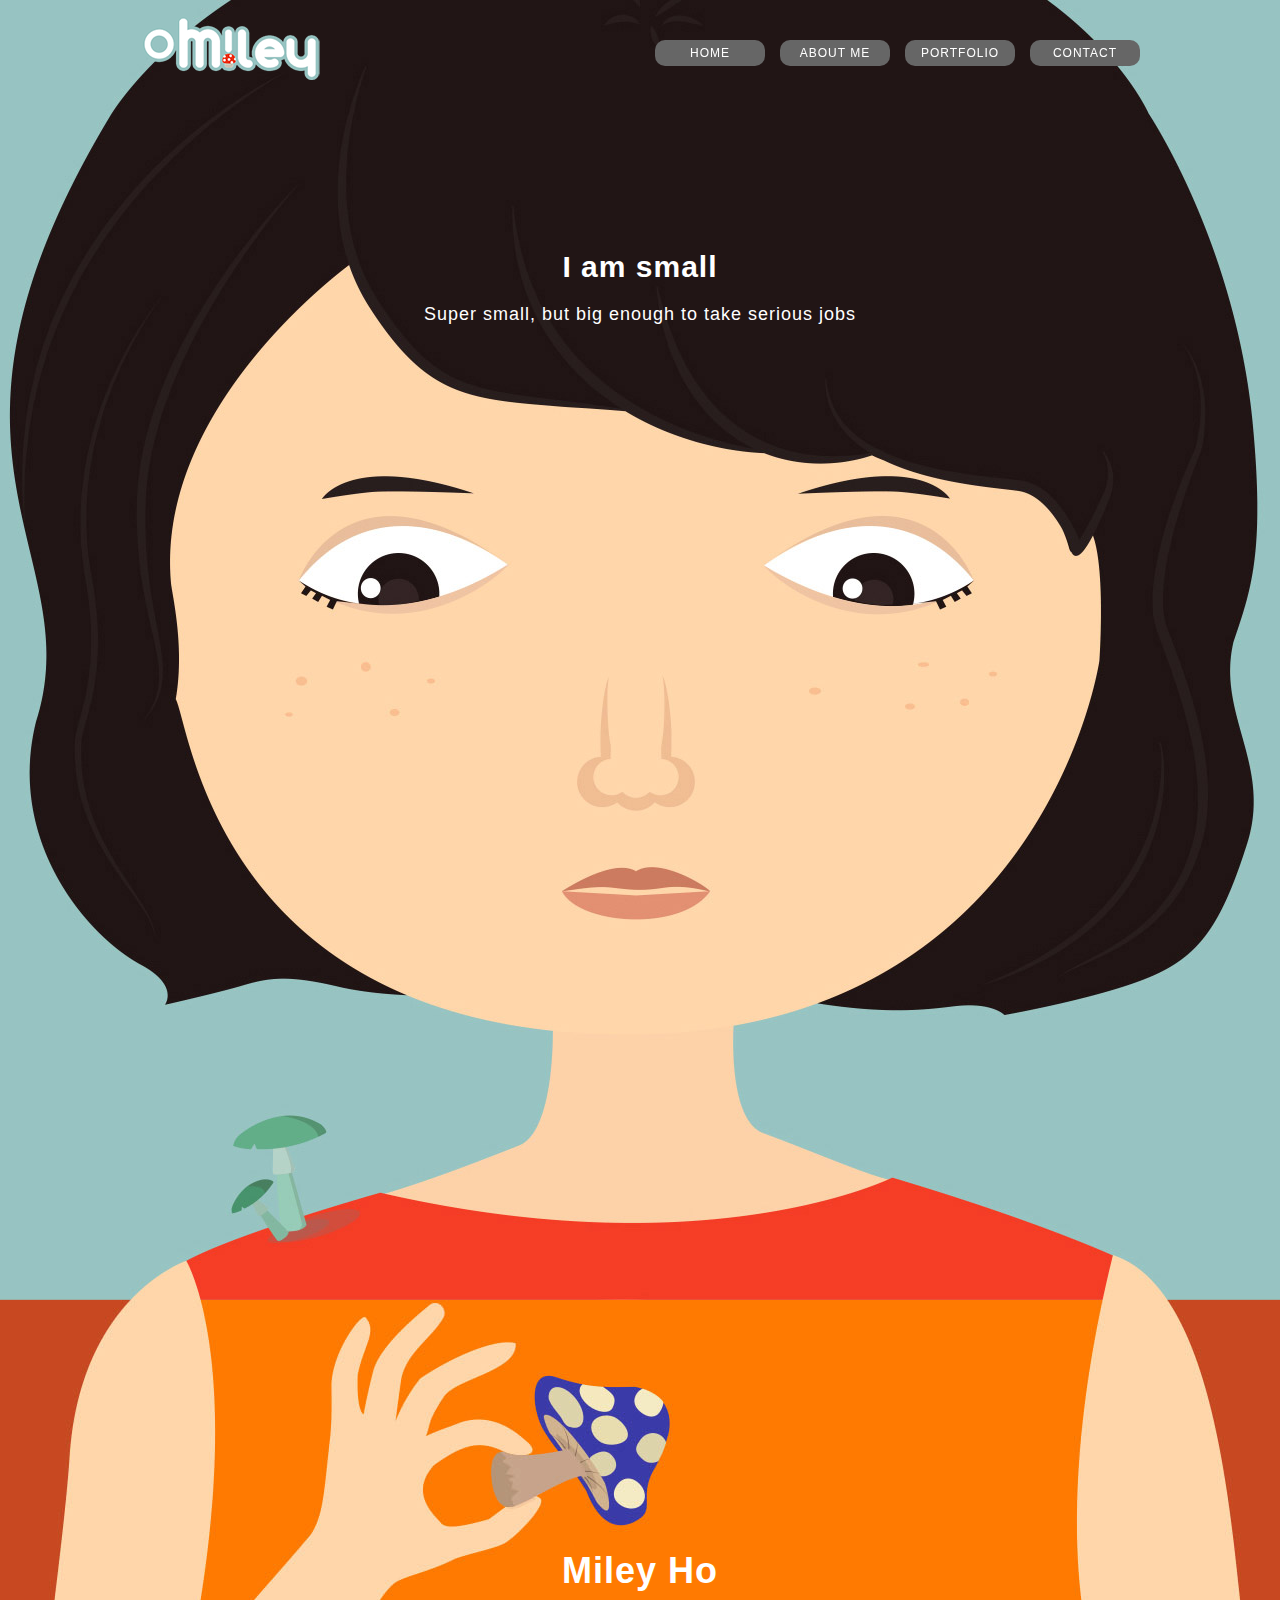
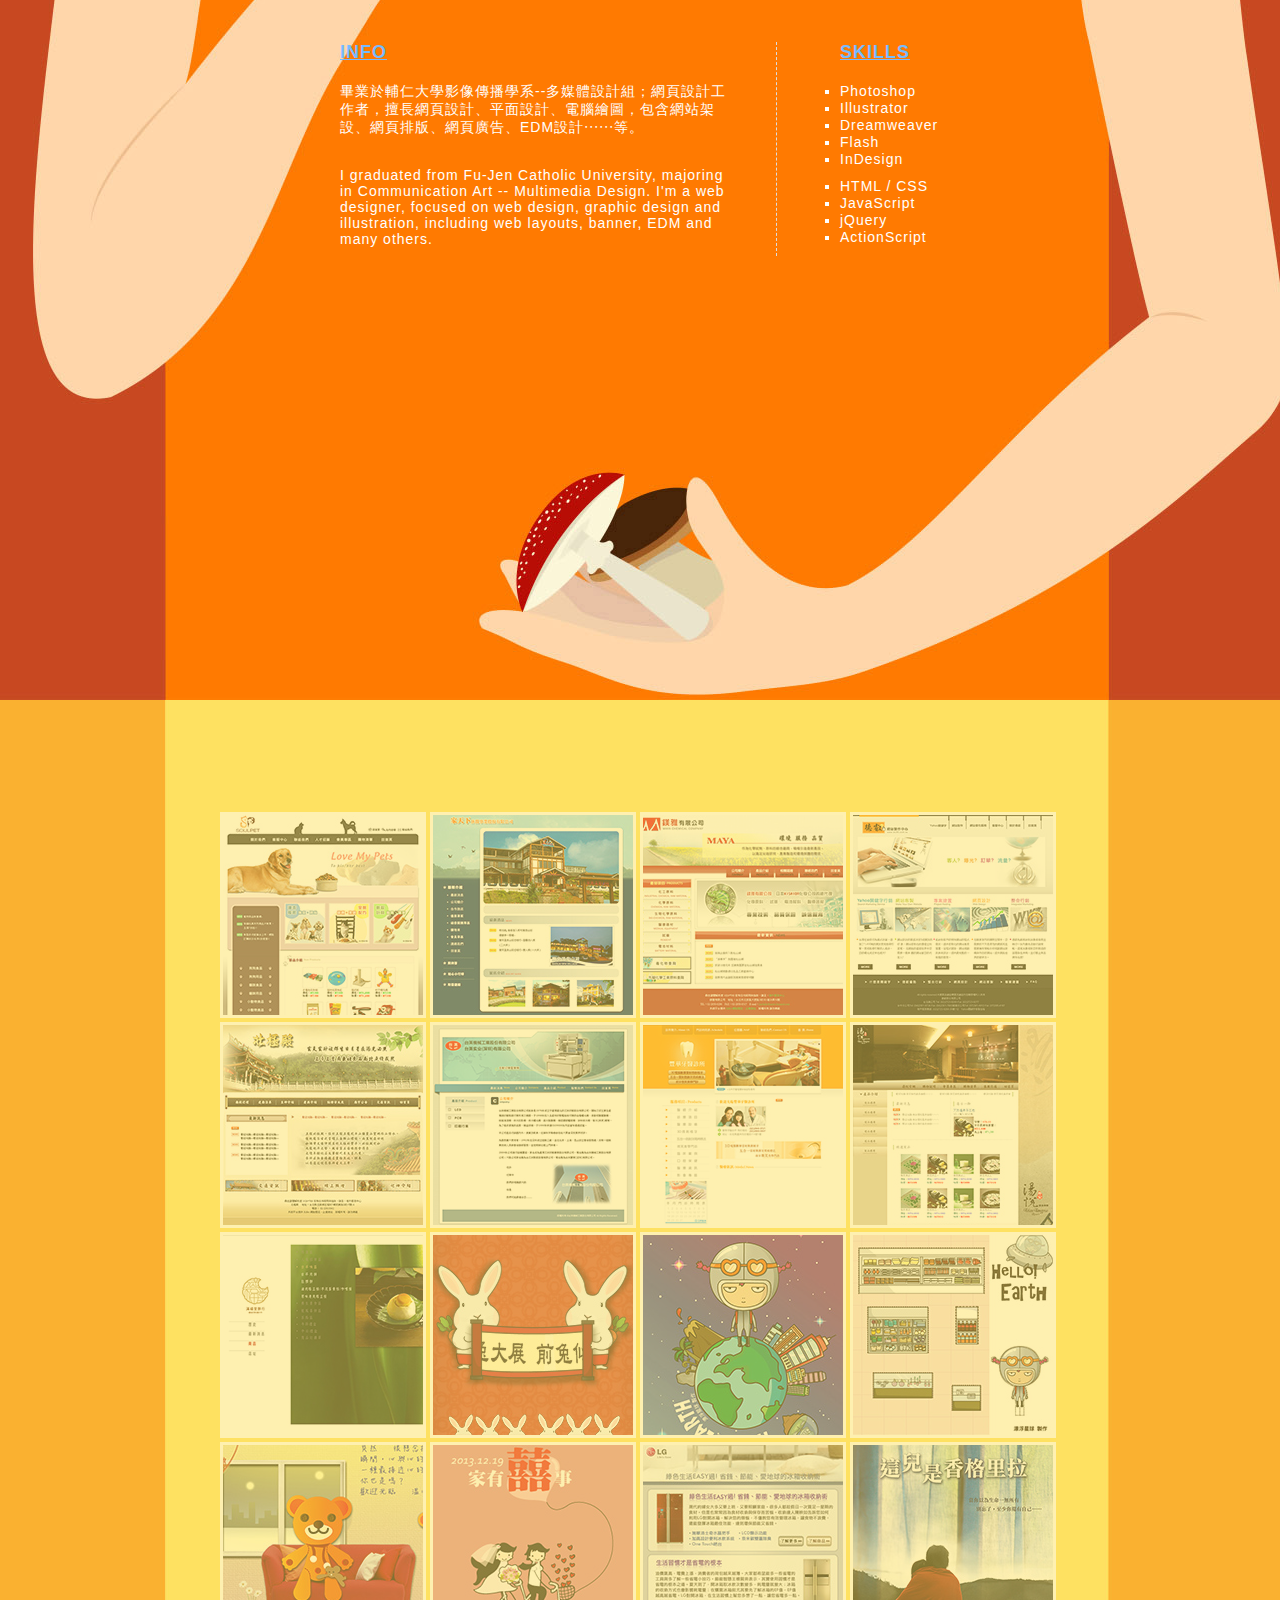
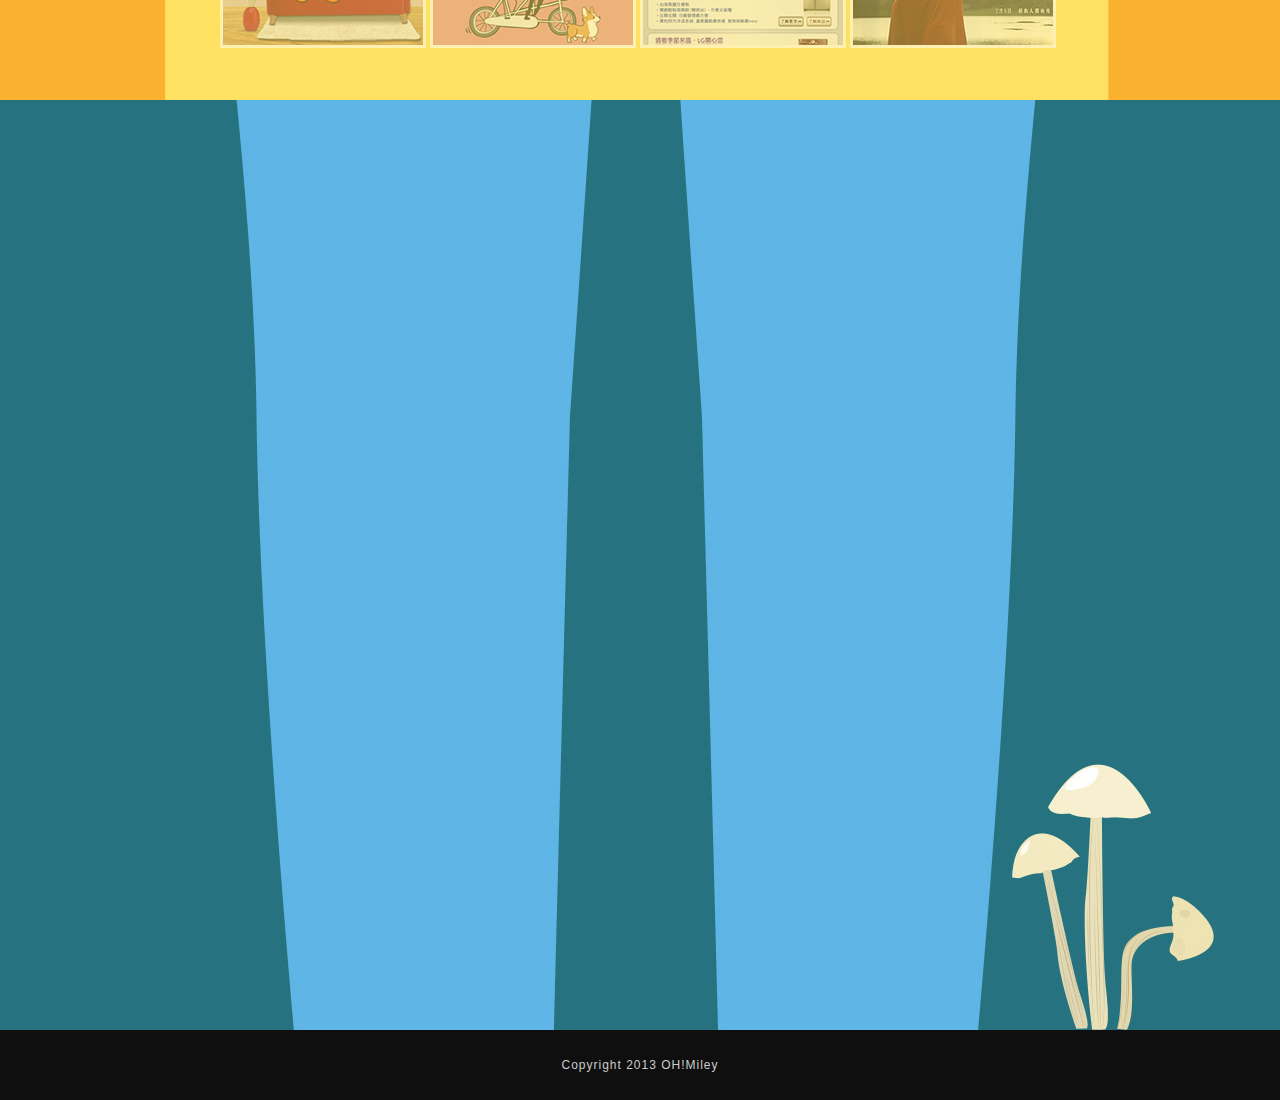
<file: old-portfolio/ohmiley/index.html>
<html>
<head>
<meta http-equiv="Content-Type" content="text/html; charset=utf-8" />
<title>ohM!ley</title>
<link href="layout.css" rel="stylesheet" type="text/css" />
<link rel="stylesheet" href="colorbox.css">
<script src="https://ajax.googleapis.com/ajax/libs/jquery/1.8.3/jquery.min.js"></script>
<script type="text/javascript" src="01.js"></script>
<script src="jquery.colorbox-min.js"></script>
<script>
	jQuery(document).ready(function () {
		jQuery('a.gallery').colorbox({ opacity:0.5 , rel:'group1' });
	});
</script>
<link rel="shortcut icon" href="myicon.ico">
</head>

<body>
<div id="header_wrapper">
<div id="header">
<div id="logo" class="logo_1"></div>
<div id="menu">
<div class="nav">
<ul>
<li><a href="#" id="B01" class="btn_original">HOME</a></li>
<li><a href="#" id="B02" class="btn_original">ABOUT ME</a></li>
<li><a href="#" id="B03" class="btn_original">PORTFOLIO</a></li>
<li><a href="#" id="B04" class="btn_original">CONTACT</a></li>
</ul>
</div>
</div>
</div><!--header-->
</div><!--header_wrapper-->

<div id="home">
<div id="home_content">
<h2>I am small</h2>
<p>Super small, but big enough to take serious jobs</p>
</div>
</div><!--home-->

<div id="about">
<div id="about_content">
<h1>Miley Ho</h1>
<div id="info">
<h4>INFO</h4>
<p>畢業於輔仁大學影像傳播學系--多媒體設計組；網頁設計工作者，擅長網頁設計、平面設計、電腦繪圖，包含網站架設、網頁排版、網頁廣告、EDM設計‧‧‧‧‧‧等。</p>
<p>I graduated from Fu-Jen Catholic University, majoring in Communication Art -- Multimedia Design. I'm a web designer, 
focused on web design, graphic design and illustration, including web layouts, banner, EDM and many others.</p>
</div>
<div id="skill">
<h4>SKILLS</h4>
<ul>
<li><a>Photoshop</a></li>
<li><a>Illustrator</a></li>
<li><a>Dreamweaver</a></li>
<li><a>Flash</a></li>
<li><a>InDesign</a></li>
</ul>
<ul>
<li><a>HTML / CSS</a></li>
<li><a>JavaScript</a></li>
<li><a>jQuery</a></li>
<li><a>ActionScript</a></li>
</ul>
</div>
</div><!--about content-->
</div><!--about-->

<div id="portfolio">
<div id="small">

<ul>
<li><a class="gallery" href="images/image1.jpg" title="寵物網站"><img src="images/thumb1.jpg" width="200px" height="200"></a></li>
<li><a class="gallery" href="images/image2.jpg" title="旅宿網站"><img src="images/thumb2.jpg" width="200" height="200"></a></li>
<li><a class="gallery" href="images/image3.jpg" title="化工產品公司網站"><img src="images/thumb3.jpg" width="200px" height="200"></a></li>
<li><a class="gallery" href="images/image4.jpg" title="網路公司網站"><img src="images/thumb4.jpg" width="200px" height="200"></a></li>
<li><a class="gallery" href="images/image5.jpg" title="廟宇網站"><img src="images/thumb5.jpg" width="200px" height="200"></a></li>
<li><a class="gallery" href="images/image6.jpg" title="機械工業公司網站"><img src="images/thumb6.jpg" width="200" height="200"></a></li>
<li><a class="gallery" href="images/image7.jpg" title="牙醫診所網站"><img src="images/thumb7.jpg" width="200px" height="200"></a></li>
<li><a class="gallery" href="images/image8.jpg" title="旅宿網站"><img src="images/thumb8.jpg" width="200px" height="200"></a></li>
<li><a class="gallery" href="images/image9.jpg" title="糕餅店網站"><img src="images/thumb9.jpg" width="200px" height="200"></a></li>
<li><a class="gallery" href="images/image10.gif" title="賀年卡"><img src="images/thumb10.jpg" width="200px" height="200"></a></li>
<li><a class="gallery" href="images/image11.jpg" title="酷卡"><img src="images/thumb11.jpg" width="200px" height="200"></a></li>
<li><a class="gallery" href="images/image12.jpg" title="酷卡"><img src="images/thumb12.jpg" width="200px" height="200"></a></li>
<li><a class="gallery" href="images/image13.jpg" title="酷卡"><img src="images/thumb13.jpg" width="200px" height="200"></a></li>
<li><a class="gallery" href="images/image14.jpg" title="喜帖"><img src="images/thumb14.jpg" width="200px" height="200"></a></li>
<li><a class="gallery" href="images/image15.jpg" title="EDM"><img src="images/thumb15.jpg" width="200px" height="200"></a></li>
<li><a class="gallery" href="images/image16.jpg" title="電影海報"><img src="images/thumb16.jpg" width="200px" height="200"></a></li>
</ul>
<script>
	 jQuery('a.gallery').colorbox();
</script>
</div>
<div id="big" class="close"></div>
</div><!--portfolio-->

<div id="contact">
<div id="email"><a href="mailto:mileyho14@gmail.com">mileyho14@gmail.com</a></div>
</div>

<div id="footer"><p>Copyright 2013 OH!Miley</p></div>
</body>



</html>
</file>
<file: old-portfolio/ohmiley/colorbox.css>
/*
    Colorbox Core Style:
    The following CSS is consistent between example themes and should not be altered.
*/
#colorbox, #cboxOverlay, #cboxWrapper{position:absolute; top:0; left:0; z-index:9999; overflow:hidden;}
#cboxWrapper {max-width:none;}
#cboxOverlay{position:fixed; width:100%; height:100%;}
#cboxMiddleLeft, #cboxBottomLeft{clear:left;}
#cboxContent{position:relative;}
#cboxLoadedContent{overflow:auto; -webkit-overflow-scrolling: touch;}
#cboxTitle{margin:0;}
#cboxLoadingOverlay, #cboxLoadingGraphic{position:absolute; top:0; left:0; width:100%; height:100%;}
#cboxPrevious, #cboxNext, #cboxClose, #cboxSlideshow{cursor:pointer;}
.cboxPhoto{float:left; margin:auto; border:0; display:block; max-width:none; -ms-interpolation-mode:bicubic;}
.cboxIframe{width:100%; height:100%; display:block; border:0;}
#colorbox, #cboxContent, #cboxLoadedContent{box-sizing:content-box; -moz-box-sizing:content-box; -webkit-box-sizing:content-box;}

/* 
    User Style:
    Change the following styles to modify the appearance of Colorbox.  They are
    ordered & tabbed in a way that represents the nesting of the generated HTML.
*/
#cboxOverlay{background:#fff;}
#colorbox{outline:0;}
    #cboxContent{margin-top:32px; overflow:visible; background:#000; border:6px solid #FFF;}
        .cboxIframe{background:#fff;}
        #cboxError{padding:50px; border:1px solid #ccc;}
        #cboxLoadedContent{background:#FFF; padding:1px;}
        #cboxLoadingGraphic{background:url(images/loading.gif) no-repeat center center;}
        #cboxLoadingOverlay{background:#000;}
        #cboxTitle{position:absolute; top:-22px; left:0; color:#555; font-size:15px; font-family:"微軟正黑體"}
        #cboxCurrent{position:absolute; top:-22px; right:205px; text-indent:-9999px;}

        /* these elements are buttons, and may need to have additional styles reset to avoid unwanted base styles */
        #cboxPrevious, #cboxNext, #cboxSlideshow, #cboxClose {border:0; padding:0; margin:0; overflow:visible; text-indent:-9999px; width:20px; height:20px; position:absolute; top:-20px; background:url(images/controls.png) no-repeat 0 0;}
        
        /* avoid outlines on :active (mouseclick), but preserve outlines on :focus (tabbed navigating) */
        #cboxPrevious:active, #cboxNext:active, #cboxSlideshow:active, #cboxClose:active {outline:0;}

        #cboxPrevious{background-position:0px 0px; right:44px;}
        #cboxPrevious:hover{background-position:0px -25px;}
        #cboxNext{background-position:-25px 0px; right:22px;}
        #cboxNext:hover{background-position:-25px -25px;}
        #cboxClose{background-position:-50px 0px; right:0;}
        #cboxClose:hover{background-position:-50px -25px;}
        .cboxSlideshow_on #cboxPrevious, .cboxSlideshow_off #cboxPrevious{right:66px;}
        .cboxSlideshow_on #cboxSlideshow{background-position:-75px -25px; right:44px;}
        .cboxSlideshow_on #cboxSlideshow:hover{background-position:-100px -25px;}
        .cboxSlideshow_off #cboxSlideshow{background-position:-100px 0px; right:44px;}
        .cboxSlideshow_off #cboxSlideshow:hover{background-position:-75px -25px;}
</file>
<file: old-portfolio/ohmiley/layout.css>
@import url("reset.css");


html, body{
	min-height:100%;
	width:100%
}

body{
	font-size:15px;
	margin:0;
	padding:0;
	height:4300px;
}
a{
 outline: none; /* for Firefox */
 hlbr:expression(this.onFocus=this.blur()); /* for IE */
}

a:link, a:visited, a:active, a:hover {
    text-decoration: none;
}

img {
    border: 0 none;
}

/*===================================*/

#header_wrapper{
	background:none repeat scroll 0 0 ;
	/*box-shadow: 0 2px 6px rgba(0, 0, 0, 0.2);*/
    position: fixed;
    width: 100%;
	top:0;
	z-index:3;
    
}

#header{
	margin:0 auto;
	width:1000px;
}

#logo{
	float:left;
	height:65px;
	margin-top:15px;
	width:180px;
}

.logo_1{
	background-image:url(images/logo_1.png);
	background-repeat:no-repeat;
	display:inline-block;
	margin-top:0px;
}

.logo_2{
	background-image:url(images/logo_2.png);
	background-repeat:no-repeat;
	display:inline-block;
	margin-top:0px;
}

.logo_3{
	background-image:url(images/logo_3.png);
	background-repeat:no-repeat;
	display:inline-block;
	margin-top:0px;
}

.logo_4{
	background-image:url(images/logo_4.png);
	background-repeat:no-repeat;
	display:inline-block;
	margin-top:0px;
}

#menu{
	float:right;
	margin-top:40px;
	width:500px;
	overflow:hidden;
}

#menu ul{
	list-style-type:none;	
}

#menu ul li{
	float:left;
	padding:0 0 0 15px;
	margin:0;
}

#menu ul li a{
	display:block;
	width:110px;
	padding:6px 0;
	-webkit-border-radius: 10px 10px 10px 10px;
	-moz-border-radius: 10px 10px 10px 10px;
	border-radius: 10px 10px 10px 10px;
	/*border:2px solid #CCC;*/
	color:#FFF;
	font-size:12px;
	font-family:sans-serif;
	text-align:center;
	text-decoration:none;
	letter-spacing:1px;
}

#menu ul li a:hover{
	background-color:#AAA;	
}

/*========================*/
.btn_original{
	background-color:#666;
}

.btn_select{
	background-color:#AAA;
}
/*========================*/

#home{
	background-color:#97c4c2;
	background-image:url(images/home.jpg);
	background-position:center;
	background-repeat:no-repeat;
	height:1300px;
	margin:0 auto;
	overflow:hidden;
}

#home_content{
	padding-top:250px;
	text-align:center;
	font-family:"Helvetica","Arial",sans-serif;    
}

#home_content h2{
	padding-bottom:20px;
	font-family:sans-serif;
    font-weight:blod;
	color:#FFFFFF;
	font-size:30px;
	letter-spacing:0;
	letter-spacing:1px;
}

#home_content p{
	font-family:"Helvetica","Arial",sans-serif;   
	font-size:18px;
	color:#FFFFFF;
	letter-spacing:1px;
}

#about{
	background-color:#c64922;
	background-image:url(images/about.jpg);
	background-position:center;
	background-repeat:no-repeat;
	height:1000px;
	margin:0 auto;
	overflow:hidden;
}

#about_content{
	margin:auto;
	max-width:600px;
	width:90%;
	padding-top:250px;
}

#about_content h1{
	font-family:sans-serif;
    font-weight:blod;
	font-size:36px;
	color:#FFFFFF;
	padding-bottom:50px;
	letter-spacing:1px;
	text-align:center;
}

#about_content h4{
	font-family:"Helvetica","Arial";
	text-decoration:underline;
	font-size:18px;
	color:#7BF;
	padding-bottom:20px;
	letter-spacing:1px;
}

#about_content #info{
	float:left;
	width:400px;
	padding-right:36px;
}

#about_content #info p{
	padding-bottom:30px;
	font-family:"Helvetica","Arial","微軟正黑體";
	font-size:14px;
	color:#FFFFFF;
	letter-spacing:1px;
}

#about_content #skill{
	float:right;
	width:100px;
	padding-left:63px;
	border-left:#DDD dashed 1px;
}

#about_content #skill ul{
	list-style-type:square;
	padding-bottom:10px;
	color:#FFFFFF;
	}

#about_content #skill ul li{}

#about_content #skill ul li a{
	font-family:sans-serif;
	font-size:14px;
	color:#FFFFFF;
	letter-spacing:1px;
}

#portfolio{
	background-color:#f9b130;
	background-image:url(images/portfolio.jpg);
	background-position:center;
	background-repeat:repeat-y;
	height:890px;
	margin:0 auto;
	padding-top:110px;

}

#small{
	width:840px;
	margin:0 auto;
	overflow:hidden;
	padding-right:5px;
}

#small img{
	border:3px solid #FFF;
}


#small ul{
	list-style-type:none;

}
	
#small ul li{
	line-height:0;
	float:left;
	padding:2px;
	
}

#small ul li a{
	opacity:0.5;
}

#small ul li a:hover{
	opacity:1;
}

#contact{
	position:relative;
	background-color:#26737f;
	background-image:url(images/contact.jpg);
	background-position:center;
	background-repeat:no-repeat;
	height:930px;
	margin:0 auto;
}

#email{
	position: absolute;
	background-image:url(images/mail.png);
	background-repeat:no-repeat;
	background-position:right;
	padding-right:28px;
	width: 320px;
	top:330px;
	left: -350px;
	opacity:0.8;
	text-align:right;
}

#email a{
	letter-spacing:1px;
	font-family:"Helvetica LT Light","Arial";
	font-size:28px;
	color:#FFF;
}

#footer{
	background-color:#0f0f0f;
	height:70px;
	width:100%;
}

#footer p{
	color:#CCC;
	font-size:12px;
	font-family:Arial;
	line-height:70px;
	text-align:center;
	letter-spacing:1px;
}
</file>
